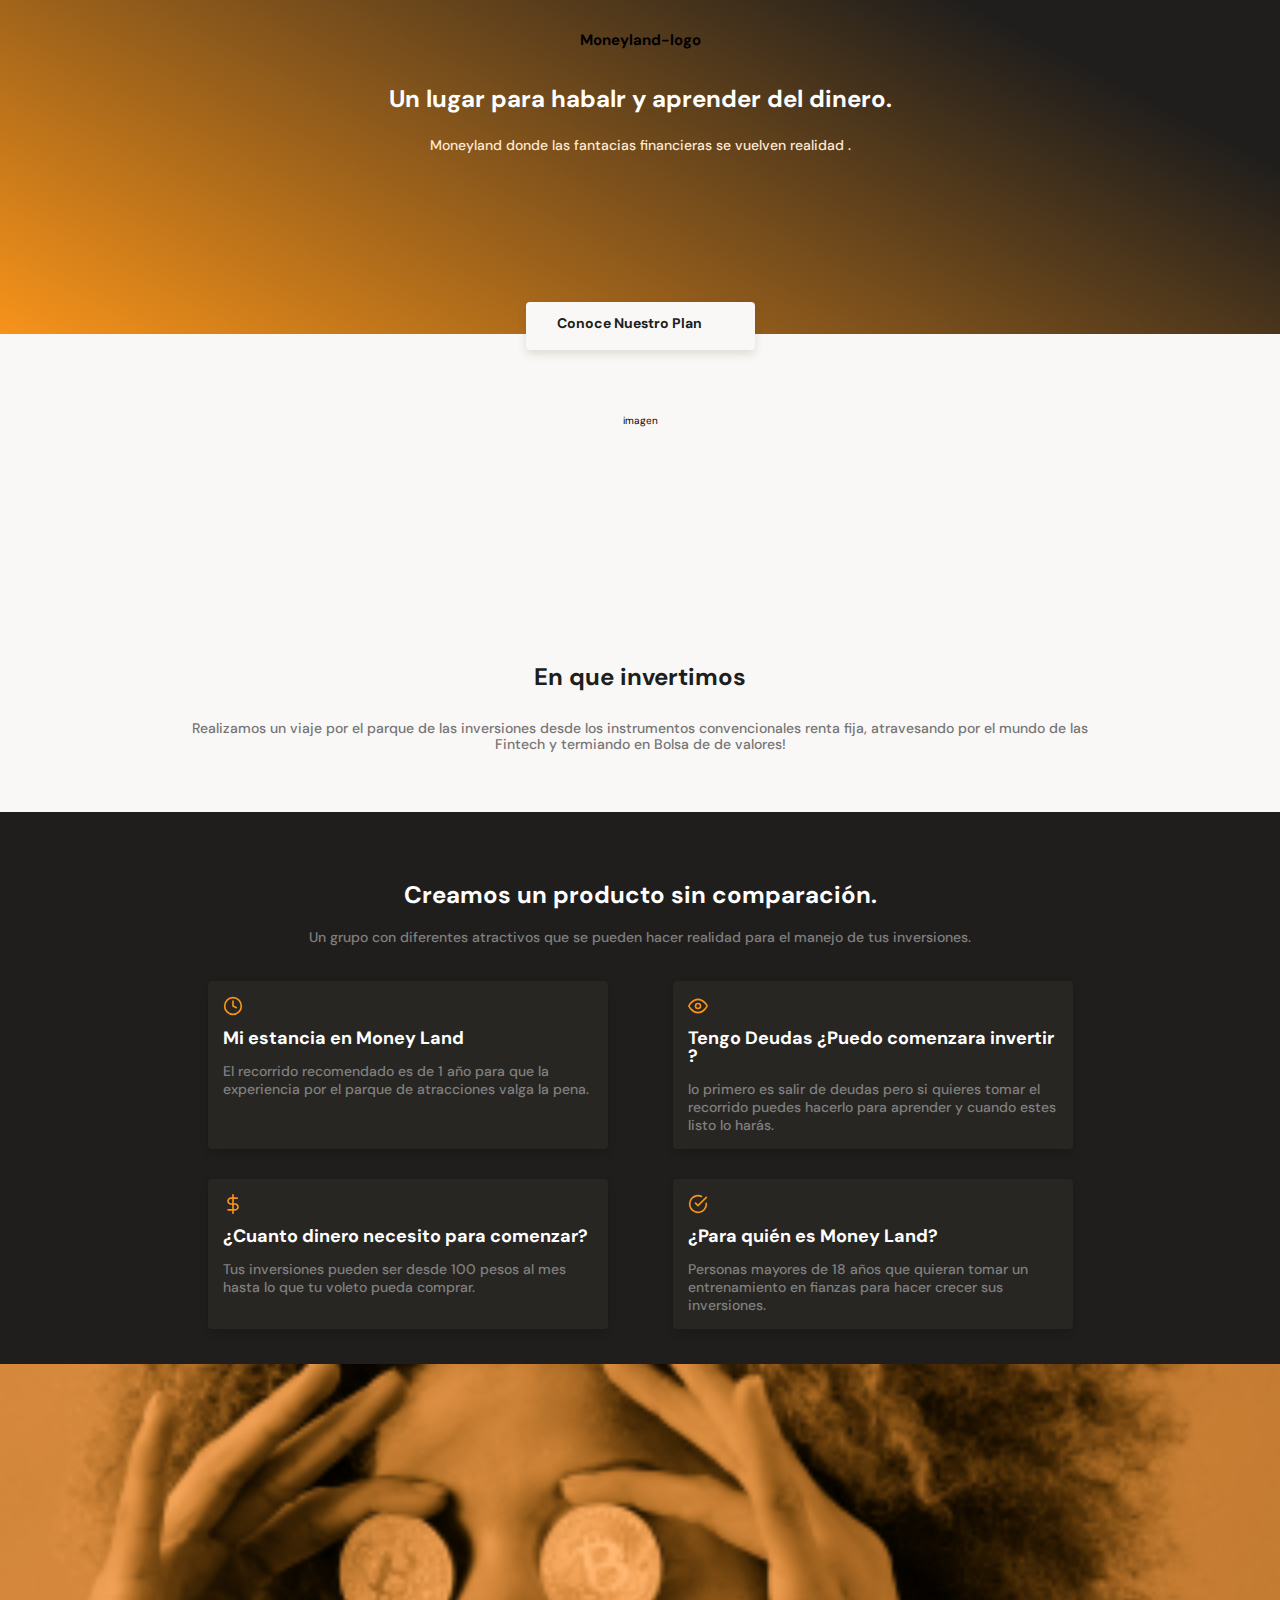
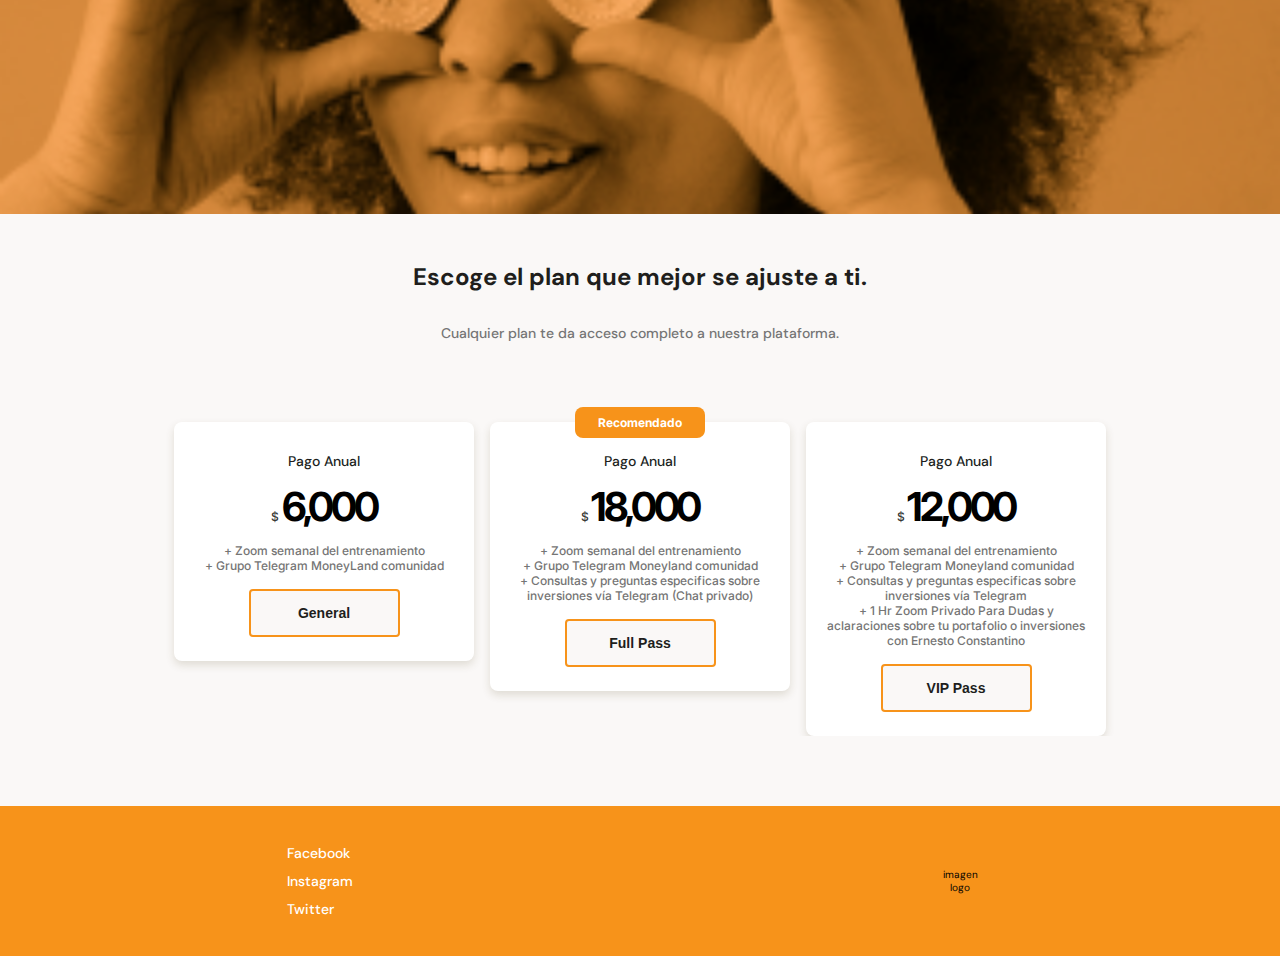
<file: index.html>
<!DOCTYPE html>
<html lang="en">
<head>
    <meta charset="UTF-8">
    <meta http-equiv="X-UA-Compatible" content="IE=edge">
    <meta name="viewport" content="width=device-width, initial-scale=1.0">
    <title>Moneyland</title>
    <link rel="preconnect" href="https://fonts.googleapis.com">
<link rel="preconnect" href="https://fonts.gstatic.com" crossorigin>
<link href="https://fonts.googleapis.com/css2?family=DM+Sans:wght@400;500;700&family=Inter:wght@300;500&family=Open+Sans:wght@300;400;500;600;700&display=swap" rel="stylesheet">
<link rel="stylesheet" href="./style.css">
<link rel="stylesheet" href="./css/tablet.css" media="(min-width: 930px)">
</head>
<body>
    <header>
        <h2>Moneyland-logo</h2>
        <!-- <img src="" alt=""> -->
       <div class="header--title-container">
        <h1>Un lugar para habalr y aprender del dinero.</h1>
        <p>Moneyland donde las fantacias financieras se vuelven realidad  .</p>
        <a class="header--button" href="#plans">Conoce Nuestro Plan<span></span></a>
       </div>
    </header>
    <!-- en que invertimos -->
    <main>
        <section class="main-exchange-container">
            <div class="background-img">imagen</div>
            <div class="main-exchange-container--title">
                <h2>En que invertimos</h2>
                <p>Realizamos un viaje por el parque de las inversiones desde los instrumentos convencionales renta fija, atravesando por el mundo de las Fintech y termiando en Bolsa de de valores!</p>
            </div>
            <!-- <section class="main-tables-container">
                <div class="main-currency-table">
                    <p class="currency-table--title">Monedas</p>
                    <div class="currency-table-container">
                        <table>
                            <tr>
                                <td class="table__top-left">Bitcoin</td>
                                <td class="table__top-right table__right">$ 1.96 <span class="down"></span></td>
                            </tr>
                            <tr>
                                <td>Ethereum</td>
                                <td class="table__right">$ 0.07 <span class="up"></span></td>
                            </tr>
                            <tr>
                                <td>Ripple</td>
                                <td class="table__right">$ 2.15 <span class="down"></span></td>
                            </tr>
                            <tr>
                                <td class="table__bottom-left">Stellar</td>
                                <td class="table__bottom-right table__right">$ 4.96 <span class="down"></span></td>
                            </tr>
                        </table>
                    </div>
                </div>
            </section> -->
        </section>

        <section class="main-product-detail">
            <div class="product-detail--title">
                <h2>Creamos un producto sin comparación.</h2>
                <p>Un grupo con diferentes atractivos que se pueden hacer realidad para el manejo de tus inversiones.</p>
            </div>
            <section class="product-cards--container">
                <article class="product-detail--card">
                    <span class="clock"></span>
                    <p class="product--card-title">Mi estancia en Money Land</p>
                    <p class="product--card-body">El recorrido recomendado es de 1 año para que la experiencia por el parque de atracciones valga la pena.</p>
                </article>
                <article class="product-detail--card">
                    <span class="eye"></span>
                    <p class="product--card-title">Tengo Deudas ¿Puedo comenzara invertir ?</p>
                    <p class="product--card-body">lo primero es salir de deudas pero si quieres tomar el recorrido puedes hacerlo para aprender y cuando estes listo lo harás.<p>
                </article>
                <article class="product-detail--card">
                    <span class="dollar"></span>
                    <p class="product--card-title">¿Cuanto dinero necesito para comenzar?</p>
                    <p class="product--card-body">Tus inversiones pueden ser desde 100 pesos al mes hasta lo que tu voleto pueda comprar.</p>
                </article>
                <article class="product-detail--card">
                    <span class="check"></span>
                    <p class="product--card-title">¿Para quién es Money Land?</p>
                    <p class="product--card-body">Personas mayores de 18 años que quieran tomar un entrenamiento en fianzas para hacer crecer sus inversiones.</p>
                </article>
            </section>
        </section>
        <section class="bicoin-img--container">
        </section>
        <section id="plans" class="main-plans-container">
            <div class="plans--title">
                <h2>Escoge el plan que mejor se ajuste a ti.</h2>
                <p>Cualquier plan te da acceso completo a nuestra plataforma.</p>
            </div>
            <section class="plans-container--slider">
                <article class="plans-container--card">
                    <div class="plan-info--container">
                        <h3 class="plan-card--title">Pago Anual</h3>
                        <p class="plan-card--price"><span>$</span> 6,000</p>
                        <p class="plan-card--saving">+ Zoom semanal del entrenamiento</p>
                        <p class="plan-card--saving">+ Grupo Telegram MoneyLand comunidad</p>
                        <button class="plan-card--ca">General<span></span></button>
                    </div>
                </article>
                <article class="plans-container--card">
                    <p class="recomendado">Recomendado</p>
                    <div class="plan-info--container">
                        <h3 class="plan-card--title">Pago Anual</h3>
                        <p class="plan-card--price"><span>$</span> 18,000</p>
                        <p class="plan-card--saving">+ Zoom semanal del entrenamiento</p>
                        <p class="plan-card--saving">+ Grupo Telegram Moneyland comunidad</p>
                        <p class="plan-card--saving">+ Consultas y preguntas especificas sobre inversiones vía Telegram (Chat privado)</p>
                        <button class="plan-card--ca">Full Pass<span></span></button>
                    </div>
                </article>
                <article class="plans-container--card">
                    <div class="plan-info--container">
                        <h3 class="plan-card--title">Pago Anual</h3>
                        <p class="plan-card--price"><span>$</span> 12,000</p>
                        <p class="plan-card--saving">+ Zoom semanal del entrenamiento</p>
                        <p class="plan-card--saving">+ Grupo Telegram Moneyland comunidad</p>
                        <p class="plan-card--saving">+ Consultas y preguntas especificas sobre inversiones vía Telegram</p>
                        <p class="plan-card--saving">+ 1 Hr Zoom Privado Para Dudas y aclaraciones sobre tu portafolio o inversiones con Ernesto Constantino</p>
                        <button class="plan-card--ca">VIP Pass<span></span></button>
                    </div>
                </article>
                
            </section>
        </section>
    </main>
    <footer>
        <section class="left">
            <ul>
                <li><a href="#">Facebook</a></li>
                <li><a href="#">Instagram</a></li>
                <li><a href="#">Twitter</a></li>
            </ul>
        </section>
        <section class="right">
            <p>imagen</p>
            <p>logo</p>
            <!-- <img src="" alt="">
            <img src="" alt=""> -->
        </section>
    </footer>
</body>
</html>
</file>
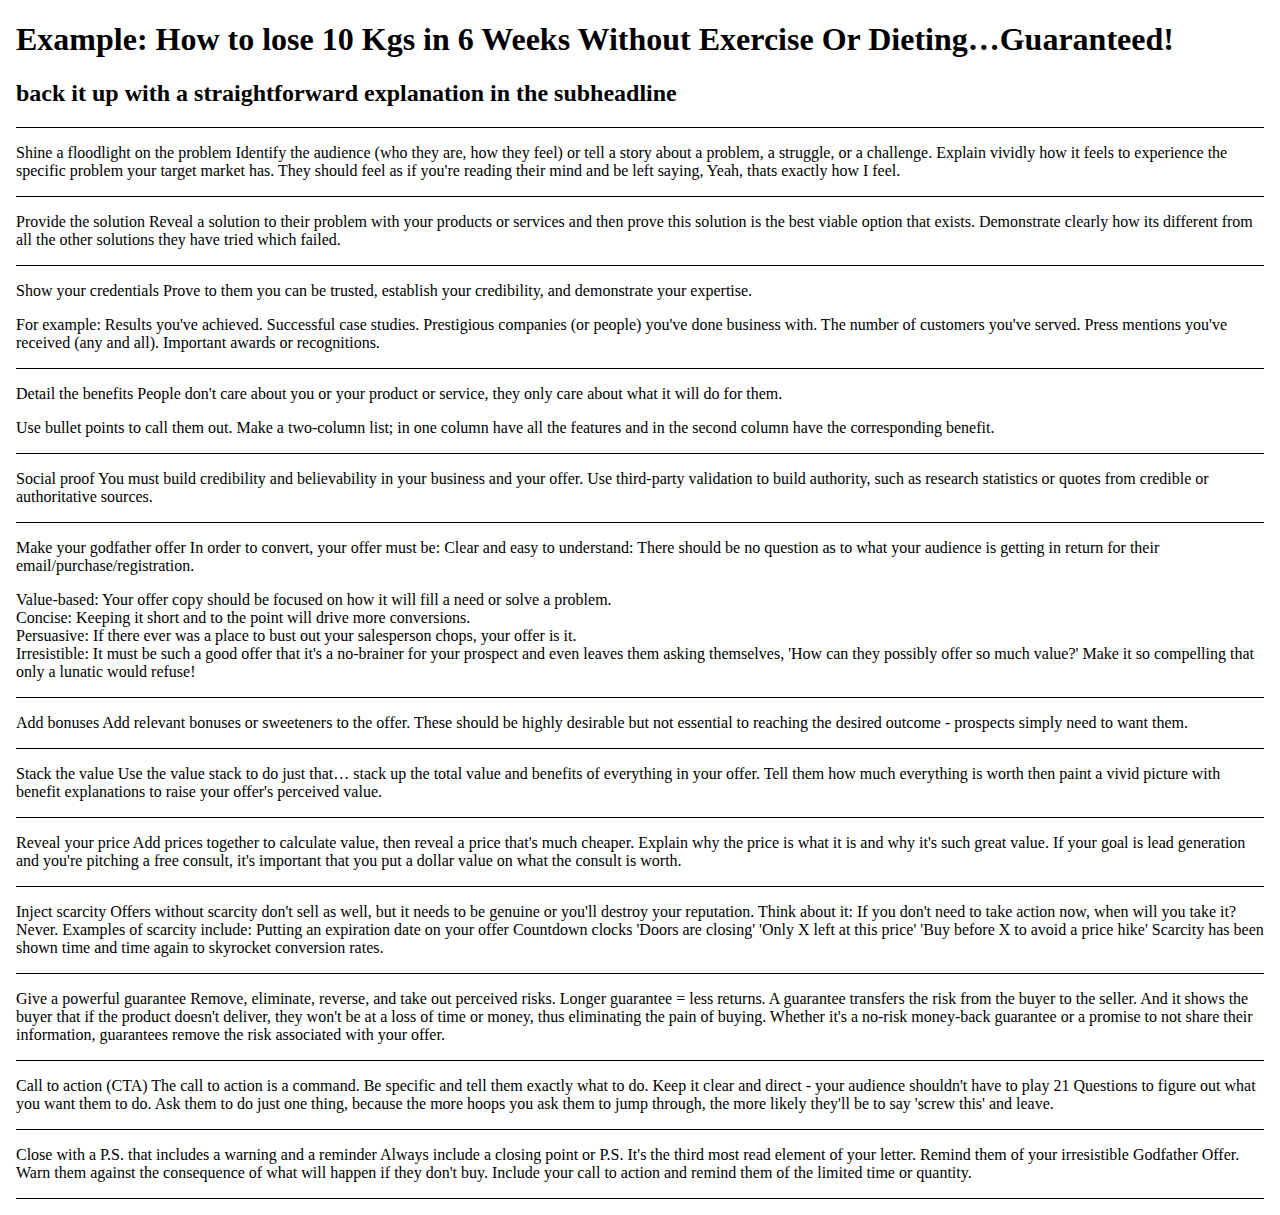
<file: landing.html>
<!DOCTYPE html>
<html lang="en">
<head>
    <meta charset="UTF-8">
    <meta http-equiv="X-UA-Compatible" content="IE=edge">
    <meta name="viewport" content="width=device-width, initial-scale=1.0">
    <title>Langing Page | Moneyland</title>
    <link rel="stylesheet" href="./general.css">
    <link rel="stylesheet" href="./landing.css">
</head>
<body>
    <header></header>
    <main>
        <section class="highValueOffer-Section">
            <div class="highValueOffer-Container">
                <h1>Example: How to lose 10 Kgs in 6 Weeks Without Exercise Or Dieting…Guaranteed!</h1>
                <h2>back it up with a straightforward explanation in the subheadline</h2>
            </div>
        </section>
        <section>
            <div>
                <p>Shine a floodlight on the problem Identify the audience (who they are, how they feel) or tell a story about a problem, a struggle, or a challenge. Explain vividly how it feels to experience the specific problem your target market has. They should feel as if you're reading their mind and be left saying, Yeah, thats exactly how I feel.</p>
            </div>
        </section>
        <section>
            <div>
                <p>Provide the solution Reveal a solution to their problem with your products or services and then prove this solution is the best viable option that exists. Demonstrate clearly how its different from all the other solutions they have tried which failed.</p>
            </div>
        </section>
        <section>
            <div>
                <p>Show your credentials Prove to them you can be trusted, establish your credibility, and demonstrate your expertise.</p>
                <p>For example: Results you've achieved. Successful case studies. Prestigious companies (or people) you've done business with. The number of customers you've served. Press mentions you've received (any and all). Important awards or recognitions. </p>
            </div>
        </section>
        <section>
            <div>
                <p>Detail the benefits People don't care about you or your product or service, they only care about what it will do for them.</p>
                <p>Use bullet points to call them out. Make a two-column list; in one column have all the features and in the second column have the corresponding benefit.</p>
            </div>
        </section>
        <section>
            <div>
                <p>Social proof You must build credibility and believability in your business and your offer. Use third-party validation to build authority, such as research statistics or quotes from credible or authoritative sources.</p>
            </div>
        </section>
        <section>
            <div>
                <p>Make your godfather offer In order to convert, your offer must be: Clear and easy to understand: There should be no question as to what your audience is getting in return for their email/purchase/registration.</p>
                <p>Value-based: Your offer copy should be focused on how it will fill a need or solve a problem. <br> Concise: Keeping it short and to the point will drive more conversions.  <br> Persuasive: If there ever was a place to bust out your salesperson chops, your offer is it. <br> Irresistible: It must be such a good offer that it's a no-brainer for your prospect and even leaves them asking themselves, 'How can they possibly offer so much
                value?' Make it so compelling that only a lunatic would refuse!</p>
            </div>
        </section>
        <section>
            <div>
                <p>Add bonuses Add relevant bonuses or sweeteners to the offer. These should be highly desirable but not essential to reaching the desired outcome - prospects simply need to want them.</p>
            </div>
        </section>
        <section>
            <div>
                <p>Stack the value Use the value stack to do just that… stack up the total value and benefits of everything in your offer. Tell them how much everything is worth then paint a vivid picture with benefit explanations to raise your offer's perceived value.</p>
            </div>
        </section>
        <section>
            <div>
                <p>Reveal your price Add prices together to calculate value, then reveal a price that's much cheaper. Explain why the price is what it is and why it's such great value. If your goal is lead generation and you're pitching a free consult, it's important that you put a dollar value on what the consult is worth.</p>
            </div>
        </section>
        <section>
            <div>
                <p>Inject scarcity Offers without scarcity don't sell as well, but it needs to be genuine or you'll destroy your reputation. Think about it: If you don't need to take action now, when will you take it? Never. Examples of scarcity include: Putting an expiration date on your offer Countdown clocks 'Doors are closing' 'Only X left at this price' 'Buy before X to avoid a price hike' Scarcity has been shown time and time again to skyrocket conversion rates.</p>
            </div>
        </section>
        <section>
            <div>
                <p>Give a powerful guarantee Remove, eliminate, reverse, and take out perceived risks. Longer guarantee = less returns. A guarantee transfers the risk from the buyer to the seller. And it shows the buyer that if the product doesn't deliver, they won't be at a loss of time or money, thus eliminating the pain of buying. Whether it's a no-risk money-back guarantee or a promise to not share their information, guarantees remove the risk associated with your offer.</p>
            </div>
        </section>
        <section>
            <div>
                <p>Call to action (CTA) The call to action is a command. Be specific and tell them exactly what to do. Keep it clear and direct - your audience shouldn't have to play 21 Questions to figure out what you want them to do. Ask them to do just one thing, because the more hoops you ask them to jump through, the more likely they'll be to say 'screw this' and leave.</p>
            </div>
        </section>
        <section>
            <div>
                <p>Close with a P.S. that includes a warning and a reminder Always include a closing point or P.S. It's the third most read element of your letter. Remind them of your irresistible Godfather Offer. Warn them against the consequence of what will happen if they don't buy. Include your call to action and remind them of the limited time or quantity.</p>
            </div>
        </section>
    </main>
</body>
</html>
</file>
<file: style.css>
/* Orden de estilos
1. posicionamiento
2. box model
3. tipografia
4. visuales
5. otros */
:root {
    /* colores */
    --bitcoin-orange: #F7931A;
    --sotf-orange: #FFE9D5;
    --warm-black: #201E1C;
    --warm-black-1:#282623;
    --off-white: #FAF8F7;
    --just-white: #ffffff;
}
* {
    box-sizing: border-box;
    margin: 0;
    padding: 0;
}
html {
    font-size: 62.5%;
    font-family: 'DM Sans', sans-serif;
}
header {
    position: relative;
    display: flex;
    flex-direction: column;
    justify-content: center;
    width: 100%;
    min-width: 320px;
    height: 334px;
    text-align: center;
    background: linear-gradient(207.8deg, #201E1C 16.69%, #F7931A 100%);
}
header img {
    width: 129px;
    height: 24px;
    margin-top: 60px;
    align-self: center;
}
.header--title-container {
    width: 90%;
    min-width: 288px;
    max-width: 900px;
    height: 218px;
    margin-top: 36px;
    text-align: center;
    align-self: center;
    display: flex;
    flex-direction: column;
    align-items: center;
}
.header--title-container h1 {
    font-size: 2.4rem;
    font-weight: 700;
    line-height: 2.6rem;
    color: var(--just-white);

}
.header--title-container p {
    margin-top: 24px;
    font-size: 1.4rem;
    font-weight: 500;
    line-height: 1.8rem;
    color: var(--sotf-orange);
}
.header--title-container .header--button {
    position: absolute;
    top: 270px;
    display: block;
    margin-top: 32px;
    padding: 12px 16px;
    width: 229px;
    height: 48px;
    background-color: var(--off-white);
    /* sombra */
    box-shadow: 0px 4px 8px rgba(89, 73, 30, 0.16);
    border-radius: 4px;
    font-size: 1.4rem;
    font-weight: bold;
    text-decoration: none;
    color: var(--warm-black);
}
.header--button span {
    display: inline-block;
    min-width: 12px;
    height: 8px;
    margin-left: 10px;
    background-image: url('./assets/mdi_keyboard_arrow_down.svg');
}
main {
    width: 100%;
    height: auto;
    background-color: var(--off-white);
}
.main-exchange-container {
    width: 100%;
    height: auto;
    padding-top: 80px;
    padding-bottom: 30px;
    text-align: center;
}
.main-exchange-container--title {
    width: 90%;
    min-width: 288px;
    max-width: 900px;
    margin: 0 auto;
}
.main-exchange-container .background-img {
    width: 200px;
    height: 200px;
    margin: 0 auto;
    margin-bottom: 50px;
    background-image: url('');
    background-size: cover;
    background-position: center;
    background-repeat: no-repeat;
}
.main-exchange-container h2 {
    margin-bottom: 30px;
    font-size: 2.4rem;
    font-weight: bold;
    line-height: 2.6rem;
    color: var(--warm-black);
}
.main-exchange-container p {
    margin-bottom: 30px;
    font-size: 1.4rem;
    font-weight: 500;
    line-height: 1.6rem;
    color: #757575;
}
.main-currency-table {
    width: 70%;
    min-width: 235px;
    max-width: 500px;
    height: 360px;
    margin: 0 auto;
    font-family: 'Inter', sans-serif;
}
.main-currency-table .currency-table--title {
    margin-bottom: 15px;
    font-size: 1.8rem;
    font-weight: bold;
    line-height: 2.3rem;
    color: var(--bitcoin-orange);
}
.currency-table-container {
    width: 90%;
    min-width: 230px;
    max-width: 300px;
    height: 250px;
    margin: 0 auto;
}
.main-currency-table table {
    width: 100%;
    height: 100%;
}
.main-currency-table td {
    width: 50%;
    font-size: 1.6rem;
    font-weight: 500;
    line-height: 1.9rem;
    color: #B5B0AC;
    background-color: var(--just-white);
}
.currency-table-container .table__top-left {
    border-radius: 15px 0 0 0;
}
.currency-table-container .table__top-right {
    border-radius: 0 15px 0 0;
}
.currency-table-container .table__bottom-left{
    border-radius: 0 0 0 15px;
}
.currency-table-container .table__bottom-right {
    border-radius: 0 0 15px 0;
}
.currency-table-container .table__right {
    font-size: 1.4rem;
    font-weight: normal;
    line-height: 1.7rem;
    color: #757575;
}
.currency-table-container .down {
    display: inline-block;
    width: 15px;
    height: 15px;
    margin-left: 10px;
    background-image: url('./assets/trending-down.svg');
    background-size: cover;
    background-position: center;
    background-repeat: no-repeat;
}
.currency-table-container .up {
    display: inline-block;
    width: 15px;
    height: 15px;
    margin-left: 10px;
    background-image: url('./assets/trending-up.svg');
    background-size: cover;
    background-position: center;
    background-repeat: no-repeat;
}
.main-product-detail {
    position: relative;
    width: 100%;
    min-width: 320px;
    height: auto;
    padding: 20px 10px;
    background-color: var(--warm-black);
}
.product-detail--title {
    width: 90%;
    min-width: 288px;
    height: auto;
    margin: 0 auto;
    margin-top: 50px;
    text-align: center;
}
.product-detail--title h2 {
    margin-bottom: 20px;
    font-size: 2.4rem;
    font-weight: bold;
    line-height: 2.6rem;
    color: var(--just-white);
}
.product-detail--title p {
    margin-bottom: 20px;
    font-size: 1.4rem;
    font-weight: 500;
    color: #808080;
    line-height: 1.8rem;
}
.product-detail--card {
    width: 90%;
    min-width: 288px;
    max-width: 400px;
    height: auto;
    margin: 15px auto;
    padding: 15px;
    background-color: var(--warm-black-1);
    box-shadow: 0px 4px 8px rgba(0, 0, 0, 0.16);
    border-radius: 4px;
}
.product-detail--card .clock {
    display: inline-block;
    width: 20px;
    height: 20px;
    margin-bottom: 10px;
    background-image: url('./assets/clock.svg');
    background-size: cover;
    background-position: center;
    background-repeat: no-repeat;
}
.product-detail--card .eye {
    display: inline-block;
    width: 20px;
    height: 20px;
    margin-bottom: 10px;
    background-image: url('./assets/eye.svg');
    background-size: cover;
    background-position: center;
    background-repeat: no-repeat;
}
.product-detail--card .dollar {
    display: inline-block;
    width: 20px;
    height: 20px;
    margin-bottom: 10px;
    background-image: url('./assets/dollar-sign.svg');
    background-size: cover;
    background-position: center;
    background-repeat: no-repeat;
}
.product-detail--card .check {
    display: inline-block;
    width: 20px;
    height: 20px;
    margin-bottom: 10px;
    background-image: url('./assets/check-circle.svg');
    background-size: cover;
    background-position: center;
    background-repeat: no-repeat;
}
.product--card-title {
    margin-bottom: 15px;
    font-size: 1.8rem;
    font-weight: bold;
    line-height: 1.8rem;
    color: var(--just-white);
}
.product--card-body {
    font-size: 1.4rem;
    font-weight: 500;
    line-height: 1.8rem;
    color: #808080;
}
.bicoin-img--container {
    width: 100%;
    min-width: 320px;
    height: 50vh;
    background-image: url('./assets/bitcoinbaby.png');
    background-size: cover;
    background-position: center;
    background-repeat: no-repeat;
}
.main-plans-container {
    width: 100%;
    min-width: 320px;
    padding-bottom: 70px;
    text-align: center;
    background-color: var(--off-white);
}
.plans--title {
    width: 90%;
    min-width: 288px;
    height: auto;
    margin: 0 auto;
    margin-bottom: 30px;
}
.plans--title h2 {
    padding-top: 50px;
    font-size: 2.4rem;
    font-weight: bold;
    line-height: 2.6rem;
    color: var(--warm-black);
}
.plans--title p {
    padding-top: 34px;
    font-size: 1.4rem;
    font-weight: 500;
    line-height: 1.8rem;
    color: #757575;
}
.plans-container--slider {
   
    display: flex;
    height: auto;
    overflow-x: scroll;
    overscroll-behavior-x: contain;
    scroll-snap-type: x proximity;
}
.plans-container--card {
    scroll-snap-align: center;
    position: relative;
    width: 60%;
    min-width: 190px;
    max-width: 300px;
    height: 100%;
    margin: 50px 8px 0 ;
    padding: 0 15px;
    background-color: var(--just-white);
    box-shadow: 0px 4px 8px rgba(89, 73, 30, 0.16);
    border-radius: 8px;
    display: flex;
    flex-direction: column;
    align-items: center;
    
}
.recomendado {
    position: absolute;
    width: 130px;
    height: 31px;
    padding: 8px;
    top: -15px;
    font-family: 'Inter', sans-serif;
    font-style: normal;
    font-weight: bold;
    font-size: 1.2rem;
    line-height: 1.5rem;
    background-color: var(--bitcoin-orange);
    border-radius: 8px;
    color: var(--just-white);
}
.plan-card--title {
    padding-top: 30px;
    font-size: 1.4rem;
    font-weight: 500;
    line-height: 1.8rem;
    color: var(--warm-black);
}
.plan-card--price {
    padding: 5px 0;
    font-family: 'Inter';
    font-style: normal;
    font-weight: bold;
    font-size: 4rem;
    line-height: 6.3rem;
    letter-spacing: -0.08em;
    color: #000000;
}
.plan-card--price span {
    font-family: 'Inter';
    font-style: normal;
    font-weight: 500;
    font-size: 12px;
    line-height: 15px;
    text-align: center;
    color: #363636;
}
.plan-card--saving {
    font-family: 'Inter';
    font-style: normal;
    font-weight: 500;
    font-size: 1.2rem;
    line-height: 1.5rem;
    text-align: center;
    color: #757575;
}
.plan-card--ca {
    margin-top: 16px;
    width: 151px;
    height: 48px;
    padding: 12px 16px;
    font-style: normal;
    font-weight: bold;
    font-size: 1.4rem;
    line-height: 1.8rem;
    text-align: center;
    color: var(--warm-black);
    background-color: var(--off-white);
    border: 2px solid var(--bitcoin-orange);
    border-radius: 4px;
    margin-bottom: 24px;
}
.plan-card--ca span {
    display: inline;
    width: 24px;
    height: 24px;
    background-image: url('./assets/arrow-right.svg');
    background-size: cover;
    background-position: center;
    background-repeat: no-repeat;
}
footer {
    display: flex;
    width: 100%;
    height: 150px;
    background-color: var(--bitcoin-orange);
    
}
footer section {
    display: flex;
    justify-content: center;
    align-items: center;
    width: 50%;
}
footer .left ul {
    font-size: 1.4rem;
    font-weight: 500;
    line-height: 1.8rem;
    list-style: none;
}
footer .left li {
    margin: 10px 0;
}
footer .left a {
    text-decoration: none;
    color: var(--just-white);
}
footer .right {
    display: flex;
    flex-direction: column;
}
</file>
<file: css/tablet.css>
.main-tables-container {
    display: flex;
    width: 930px;
    margin: 0 auto;
}
.product-cards--container {
    display: flex;
    flex-wrap: wrap;
    width: 930px;
    margin: 0 auto;
}
.plans-container--slider {
    justify-content: center;
}
</file>
<file: general.css>
:root {
    --yellow: #EFD510 ;
    --orange: #F2910B ;
    --red: #E94822 ;
    --blue: #405371 ;
    --soft-blue: #C3D0DE ;
    --sm: 14rem;
    --md: 16rem;
    --lg: 18rem;
}
* {
    box-sizing: border-box;
}
html {
    font-size: 62.5%;
}
body {
    margin: 0;
    padding: 0;
    font-size: 1.6rem;
    /* font-family: ; */
}
</file>
<file: landing.css>
section {
    border-bottom: 1px solid black;
    margin: 1.6rem;
}
</file>
